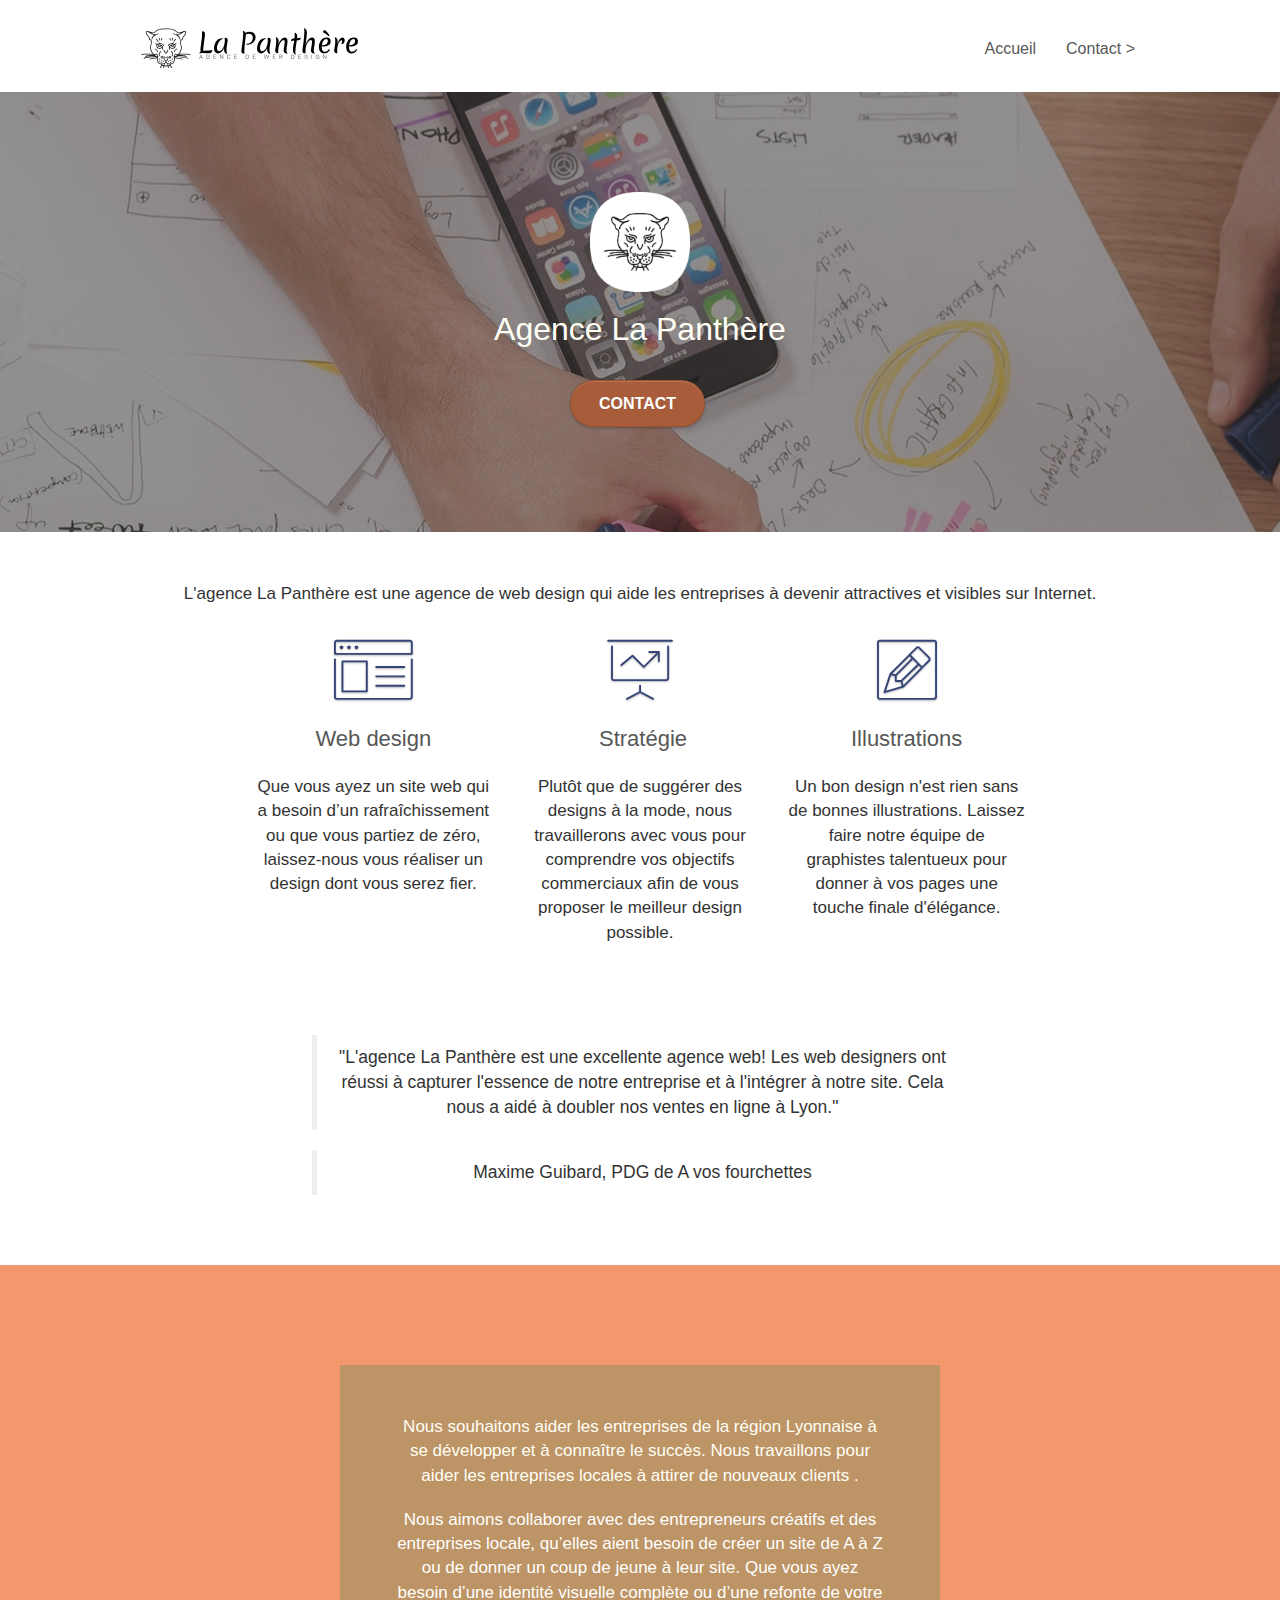
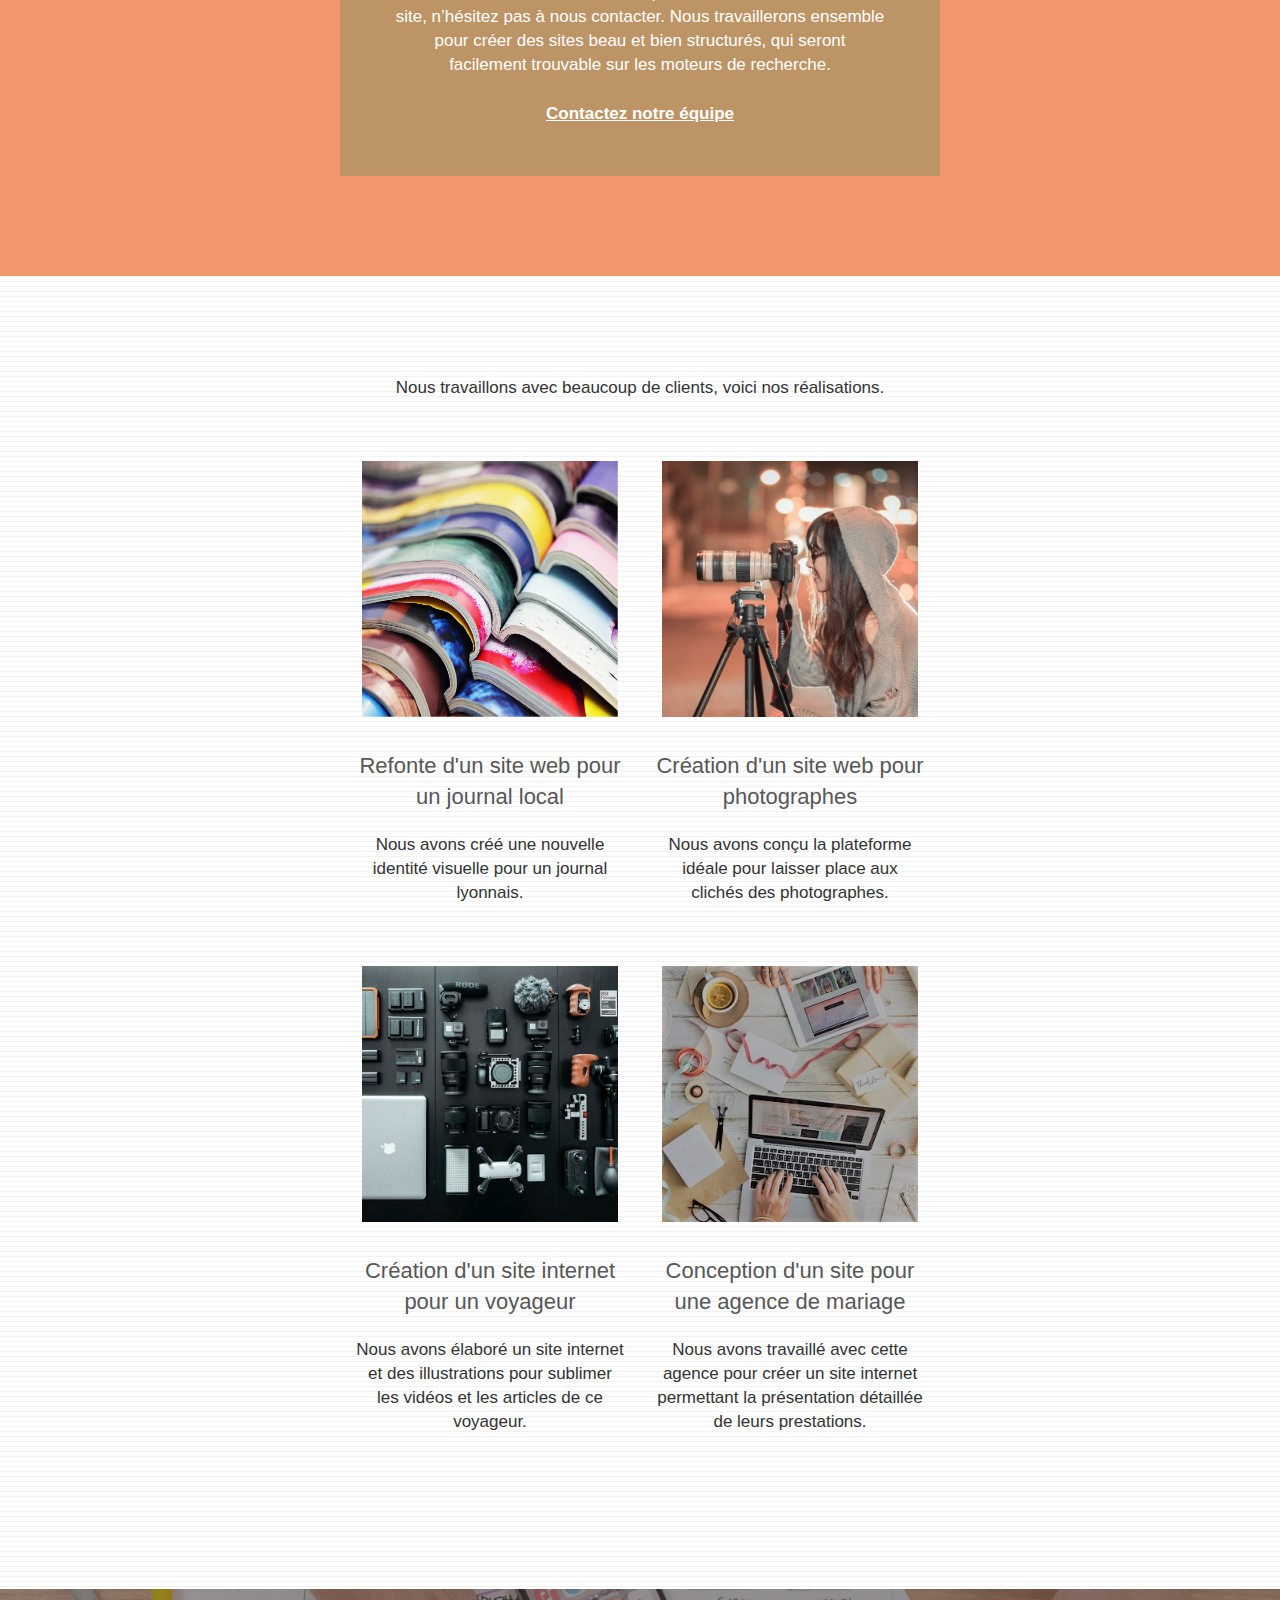
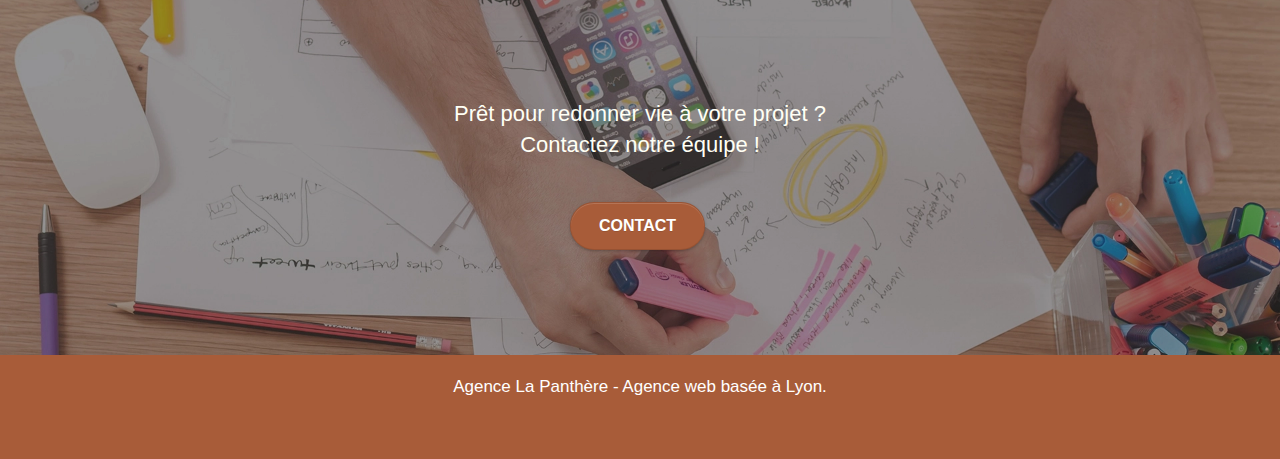
<file: index.html>
<!DOCTYPE html>
<html lang="fr">
  <head>
    <meta charset="utf-8" />
    <meta
      name="description"
      content="Venez visiter le site de La Panthère, la meilleure entreprise de web design de la région Lyonnaise!"
    />
    <meta
      name="viewport"
      content="width=device-width, initial-scale=1.0, viewport-fit=cover"
    />
    <link rel="shortcut icon" type="image/webp" href="favicon.webp" />

    <link
      rel="stylesheet"
      href="https://maxcdn.bootstrapcdn.com/bootstrap/3.3.5/css/bootstrap.min.css"
    />
    <!-- <link rel="stylesheet" type="text/css" href="bootstrap.min.css" /> -->

    <link rel="stylesheet" type="text/css" href="style.min.css" />
    <link rel="stylesheet" type="text/css" href="./css/font-awesome-pure.css" />
    <link rel="stylesheet" type="text/css" href="./css/et-line.min.css" />

	<link rel="preload" href="img/agence-la-panthere.webp" as="image">

    <title>Entreprise de web design La Panthère à Lyon</title>
  </head>
  <body>
    <!-- Principal conteneur -->
<div class="page-container">
    
  <!-- bloc-0 -->
  <div class="bloc bgc-white l-bloc " id="bloc-0">
    <div class="container bloc-sm">
		<nav class="navbar row">
			<div class="navbar-header">
				<a class="navbar-brand" href="index.html"><img src="img/agence-la-panthere-monochrome.svg" alt="La Panthère acceuil" height="40" /></a>
				<button id="nav-toggle" type="button" class="ui-navbar-toggle navbar-toggle" data-toggle="collapse" data-target=".navbar-1">
					<span class="sr-only">Toggle navigation</span><span class="icon-bar"></span><span class="icon-bar"></span><span class="icon-bar"></span>
				</button>
			</div>
			<div class="collapse navbar-collapse navbar-1 special-dropdown-nav">
				<ul class="site-navigation nav navbar-nav">
					<li>
						<a href="index.html">Accueil</a>
					</li>
					<li>
					</li>
					<li>
						<a href="lapanthere_web_design_lyon_contact.html">Contact &gt;</a>
					</li>
				</ul>
			</div>
		</nav>
    </div>
  </div>
 

<!-- bloc-0 END -->

<!-- bloc-1-presentation -->
<div class="bloc bgc-dark-slate-blue bg-banniere d-bloc bg-t-edge bloc-bg-texture texture-paper b-parallax" id="bloc-1-hero">
	<div class="container bloc-lg">
		<div class="row tight-width-whitespace">
			<div class="col-sm-12">
				<img src="img/logo.webp" class="center-block image-resize-mode" width="100" alt="Logo agence web La Panthère" />
				<h1 class="text-center hero-bloc-text tc-white ">
					Agence La Panthère
				</h1>
				<div class="text-center">
					<a href="lapanthere_web_design_lyon_contact.html" class="btn btn-lg btn-clean btn-rd cta-hero btn-atomic-tangerine" id="cta-hero">Contact</a>
				</div>
			</div>
		</div>
	</div>
</div>
<!-- bloc-1-presentation END -->

      <!-- bloc-2-services -->
      <div class="bloc bgc-white l-bloc" id="bloc-2-services">
        <div class="container bloc-md">
          <div class="row">
            <div class="col-sm-12 text-center">
              <p>
                L'agence La Panthère est une agence de web design qui aide les
                entreprises à devenir attractives et visibles sur Internet.
              </p>
            </div>
          </div>
          <div class="row voffset-lg med-width-whitespace">
            <div class="col-sm-4">
              <div class="text-center">
                <span
                  class="et-icon-browser sm-shadow icon-dark-slate-blue icons icon-lg"
                ></span>
              </div>
              <h2 class="mg-md text-center">Web design</h2>
              <p class="text-center">
                Que vous ayez un site web qui a besoin d&rsquo;un
                rafraîchissement ou que vous partiez de zéro, laissez-nous vous
                réaliser un design dont vous serez fier.
              </p>
            </div>
            <div class="col-sm-4">
              <div class="text-center">
                <span
                  class="et-icon-presentation sm-shadow icon-dark-slate-blue icons icon-lg"
                ></span>
              </div>
              <h2 class="mg-md text-center">&nbsp;Stratégie</h2>
              <p class="text-center">
                Plutôt que de suggérer des designs à la mode, nous travaillerons
                avec vous pour comprendre vos objectifs commerciaux afin de vous
                proposer le meilleur design possible.<br />
              </p>
            </div>
            <div class="col-sm-4">
              <div class="text-center">
                <span
                  class="et-icon-edit sm-shadow icon-dark-slate-blue icons icon-lg"
                ></span>
              </div>
              <h2 class="mg-md text-center">Illustrations</h2>
              <p class="text-center">
                Un bon design n'est rien sans de bonnes illustrations. Laissez
                faire notre équipe de graphistes talentueux pour donner à vos
                pages une touche finale d'élégance.
              </p>
            </div>
          </div>
          <div class="row voffset-lg voffset">
            <div class="col-xs-12 col-md-8 col-md-offset-2 text-center">
              <blockquote>
                "L'agence La Panthère est une excellente agence web! Les web
                designers ont réussi à capturer l'essence de notre entreprise et
                à l'intégrer à notre site. Cela nous a aidé à doubler nos ventes
                en ligne à Lyon."
              </blockquote>
              <blockquote>Maxime Guibard, PDG de A vos fourchettes</blockquote>
            </div>
          </div>
        </div>
      </div>
      <!-- bloc-2-services END -->

      <!-- bloc-3-what-i-do -->
<div class="bloc tc-white bgc-atomic-tangerine bg-presentation d-bloc bloc-bg-texture texture-paper b-parallax" id="bloc-3-what-i-do">
	<div class="container bloc-lg">
		<div class="row tight-width-whitespace black-background">
			<div class="col-sm-12">
				<P class="mg-md text-center tc-white">
					Nous souhaitons aider les entreprises de la région Lyonnaise à se développer et à connaître le succès. Nous travaillons pour aider les entreprises locales à attirer de nouveaux clients .<br>
        </P>
				<p class="text-center white">
					Nous aimons collaborer avec des entrepreneurs créatifs et des entreprises locale, qu’elles aient besoin de créer un site de A à Z ou de donner un coup de jeune à leur site. Que vous ayez besoin d’une identité visuelle complète ou d’une refonte de votre site, n’hésitez pas à nous contacter. Nous travaillerons ensemble pour créer des sites beau et bien structurés, qui seront facilement trouvable sur les moteurs de recherche. <br><br><a class="ltc-white bold-link" href="lapanthere_web_design_lyon_contact.html">Contactez notre équipe</a><br>
				</p>
			</div>
		</div>
	</div>
</div>
<!-- bloc-3-what-i-do END -->

<!-- bloc-4-portfolio -->
<div class="bloc bgc-white bg-lines-h2-bg bg-repeat l-bloc" id="bloc-4-portfolio">
	<div class="container bloc-lg">
		<div class="row">
			<div class="col-sm-12 text-center">
				<p>Nous travaillons avec beaucoup de clients, voici nos réalisations.</p>
			</div>
		</div>
		<div class="row tight-width-whitespace portfolio-row">
			<div class="col-sm-6">
				<a href="#" data-lightbox="img/1.webp" data-gallery-id="gallery-1"  data-frame="snapshot-lb"><img src="img/1.webp" loading="lazy" alt="" class="img-responsive portfolio-thumb" /></a>
				<h2 class="mg-md text-center">
					Refonte d'un site web pour un journal local
				</h2>
				<p class="text-center">
					Nous avons créé une nouvelle identité visuelle pour un journal lyonnais.
				</p>
			</div>
			<div class="col-sm-6">
				<a href="#" data-lightbox="img/2.webp" data-gallery-id="gallery-1" data-caption="Création d'un site web pour photographes" data-frame="snapshot-lb"><img src="img/2.webp" loading="lazy" class="img-responsive portfolio-thumb" alt="" /></a>
				<h2 class="mg-md text-center">
					Création d'un site web pour photographes
				</h2>
				<p class="text-center">
					Nous avons conçu la plateforme idéale pour laisser place aux clichés des photographes.
				</p>
			</div>
		</div>
		<div class="row tight-width-whitespace portfolio-row">
			<div class="col-sm-6">
				<a href="#" data-lightbox="img/3.webp" data-gallery-id="gallery-1" data-caption="Création d'un site internet pour un voyageur" data-frame="snapshot-lb"><img src="img/3.webp" loading="lazy" class="img-responsive portfolio-thumb" alt=""/></a>
				<h2 class="mg-md text-center">
					Création d'un site internet pour un voyageur
				</h2>
				<p class="text-center">
					Nous avons élaboré un site internet et des illustrations pour sublimer les vidéos et les articles de ce voyageur.
				</p>
			</div>
			<div class="col-sm-6">
				<a href="#" data-lightbox="img/4.webp" data-gallery-id="gallery-1" data-caption="Conception d'un site pour une agence de mariage" data-frame="snapshot-lb"><img src="img/4.webp" loading="lazy" class="img-responsive portfolio-thumb" alt="" /></a>
				<h2 class="mg-md text-center">
					Conception d'un site pour une agence de mariage
				</h2>
				<p class="text-center">
					Nous avons travaillé avec cette agence pour créer un site internet permettant la présentation détaillée de leurs prestations.
				</p>
			</div>
		</div>
	</div>
</div>
<!-- bloc-4-portfolio END -->

<!-- bloc-5-cta -->
<div class="bloc bgc-dark-slate-blue bg-banniere d-bloc bloc-bg-texture texture-paper" id="bloc-5-cta">
	<div class="container bloc-lg">
		<div class="row">
			<h2 class="mg-md text-center tc-white">
				Prêt pour redonner vie à votre projet ?<br>Contactez notre équipe !
			</h2>
			<div class="col-sm-12 text-center">
				<a href="lapanthere_web_design_lyon_contact.html" class="btn btn-atomic-tangerine btn-clean btn-rd btn-lg cta-hero">Contact</a>
			</div>
		</div>
	</div>
</div>
<!-- bloc-5-cta END -->

<!-- Footer - bloc-8 -->
<div class="bloc bgc-atomic-tangerine d-bloc" id="bloc-8">
	<div class="container bloc-sm">
		<div class="row">
			<div class="col-sm-12">
				<p class="text-center white">
					Agence La Panthère - Agence web basée à Lyon.<br>
				</p>
				<div class="row row-no-gutters social">
					<div class="col-sm-3">
						<div class="text-center">
							<a class="social" href="index.html"><span class="fa fa-twitter icon-md"></span>
								<span class="visuallyhidden">Twitter</span></a>
						</div>
					</div>
					<div class="col-sm-3">
						<div class="text-center">
							<a class="social" href="index.html"><span class="fa fa-facebook icon-md"></span>
								<span class="visuallyhidden">Facebook</span></a>
						</div>
					</div>
					<div class="col-sm-3">
						<div class="text-center">
							<a class="social" href="index.html"><span class="fa fa-dribbble icon-md"></span>
								<span class="visuallyhidden">Dribble</span></a>
						</div>
					</div>
					<div class="col-sm-3">
						<div class="text-center">
							<a class="social" href="index.html"><span class="fa fa-instagram icon-md"></span>
								<span class="visuallyhidden">Instagram</span></a>
						</div>
					</div>
			</div>
		</div>
	</div>
</div>
</div>
<!-- Footer - bloc-8 END -->

</div>
<!-- Principal conteneur END -->
<script src="https://code.jquery.com/jquery-2.1.0.min.js" integrity="sha256-8oQ1OnzE2X9v4gpRVRMb1DWHoPHJilbur1LP9ykQ9H0=" crossorigin="anonymous"></script>
   <!-- <script src="./js/jquery-2.1.0.min.js" ></script> -->
   <!-- <script src="./js/bootstrap.min.js" ></script> -->

    <script
      src="https://maxcdn.bootstrapcdn.com/bootstrap/3.3.5/js/bootstrap.min.js" 
    ></script>
    <script src="./js/blocs.min.js"></script>
    <script src="./js/jquery.touchSwipe.min.js" defer></script>
    <script src="./js/gmaps.min.js" defer></script>
  </body>
</html>
</file>
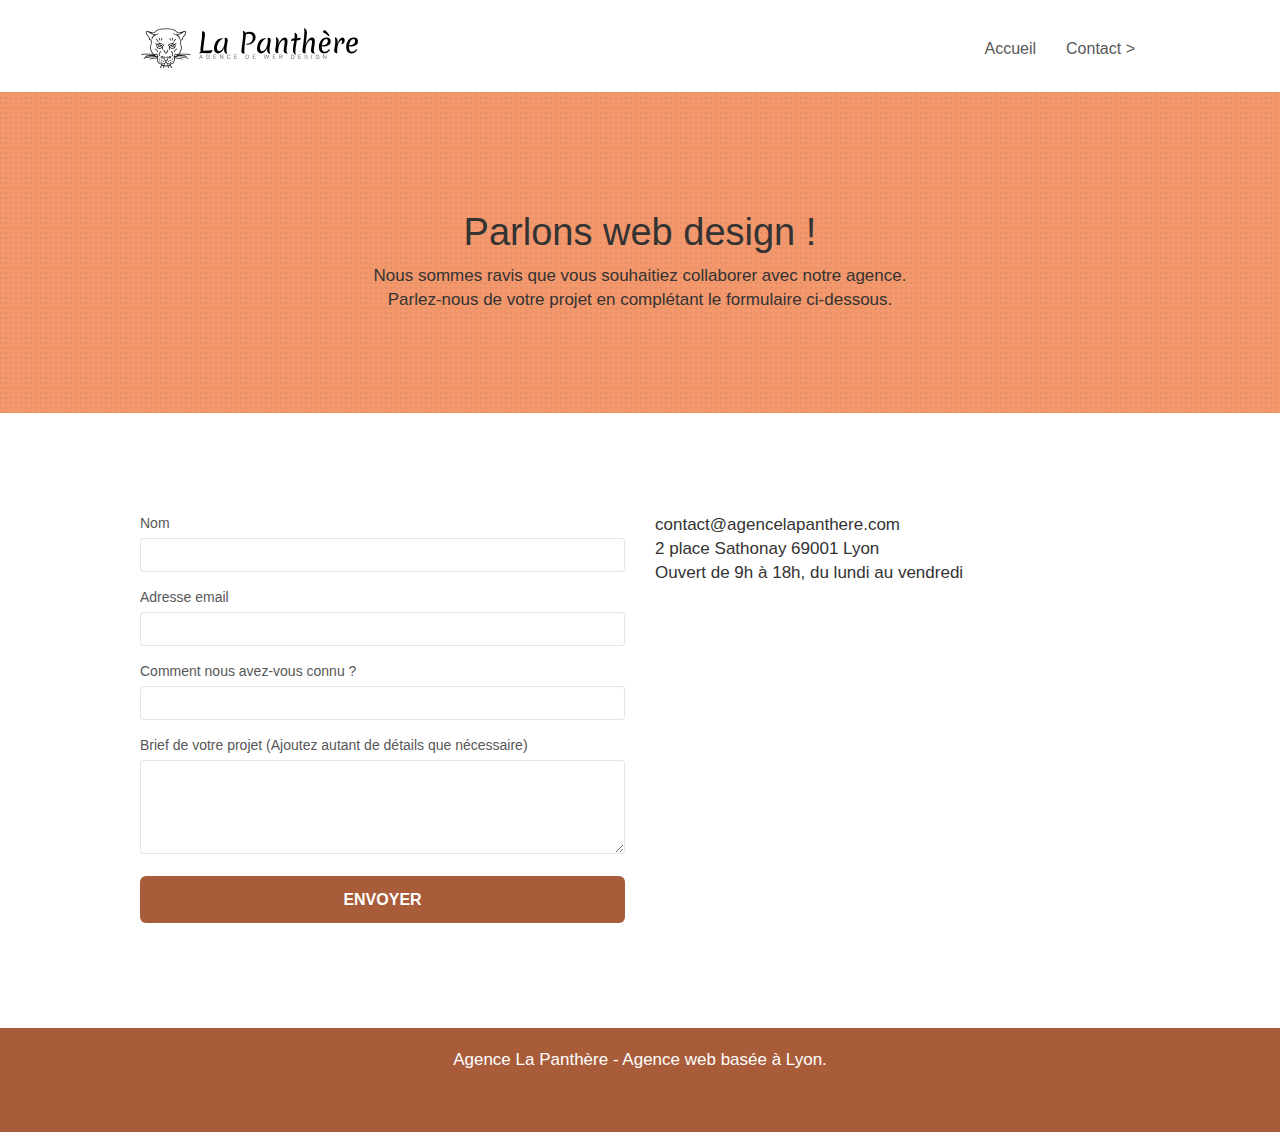
<file: lapanthere_web_design_lyon_contact.html>
<!doctype html>
<html lang="fr">
<head>
    <meta charset="utf-8">
    <!-- <meta name="keywords" content=""> -->
    <meta name="description" content="Prêt pour redonner vie à votre projet? Contactez notre équipe!">
    <meta name="viewport" content="width=device-width, initial-scale=1.0, viewport-fit=cover">

    <link rel="shortcut icon" type="image/webp" href="favicon.webp">
    
	<link rel="stylesheet" type="text/css" href="./css/bootstrap.min.css">
	<link rel="stylesheet" type="text/css" href="style.min.css">
	<link rel="stylesheet" type="text/css" href="./css/font-awesome-pure.css">
	<link rel="stylesheet" type="text/css" href="./css/et-line.min.css">
	
	<link rel="preload" href="img/agence-la-panthere-monochrome.svg" as="image">
	<link rel="preload" href="img/dots-bg.png" as="image">
	


	
    <title>Entreprise de web design La Panthère à Lyon</title>

    
<!-- Analytics -->
 
<!-- Analytics END -->
    
</head>
<body>
<!-- Principal conteneur -->
<div class="page-container">
    
<!-- bloc-0 -->
<div class="bloc bgc-white l-bloc " id="bloc-0">
	<div class="container bloc-sm">
		<nav class="navbar row">
			<div class="navbar-header">
				<a class="navbar-brand" href="index.html"><img src="img/agence-la-panthere-monochrome.svg" alt="La Panthère Acceuil" height="40" /></a>
				<button id="nav-toggle" type="button" class="ui-navbar-toggle navbar-toggle" data-toggle="collapse" data-target=".navbar-1">
					<span class="sr-only">Toggle navigation</span><span class="icon-bar"></span><span class="icon-bar"></span><span class="icon-bar"></span>
				</button>
			</div>
			<div class="collapse navbar-collapse navbar-1 special-dropdown-nav">
				<ul class="site-navigation nav navbar-nav">
					<li>
						<a href="index.html">Accueil</a>
					</li>
					<li>
					</li>
					<li>
						<a href="lapanthere_web_design_lyon_contact.html">Contact &gt;</a>
					</li>
				</ul>
			</div>
		</nav>
	</div>
</div>
<!-- bloc-0 END -->

<!-- bloc-6 -->
<div class="bloc bg-dots-bg bg-repeat bgc-atomic-tangerine d-bloc bloc-bg-texture texture-paper" id="bloc-6">
	<div class="container bloc-lg">
		<div class="row">
			<div class="col-sm-12">
				<h1 class="text-center hero-bloc-text ">
					Parlons web design !
				</h1>
				<p class="text-center mg-lg tight-width-whitespace">
					Nous sommes ravis que vous souhaitiez collaborer avec notre agence.<br>
					Parlez-nous de votre projet en complétant le formulaire ci-dessous.
				</p>
			</div>
		</div>
	</div>
</div>
<!-- bloc-6 END -->

<!-- bloc-7 -->
<div class="bloc bgc-white l-bloc" id="bloc-7">
	<div class="container bloc-lg">
		<div class="row">
			<div class="col-sm-6">
				<form id="form_1" novalidate data-success-msg="Your message has been sent." data-fail-msg="Sorry it seems that our mail server is not responding, Sorry for the inconvenience!">
					<div class="form-group">
						<label for="name">
							Nom
						</label>
						<input type="text" id="name" class="form-control" required />
					</div>
					<div class="form-group">
						<label for="email">
							Adresse email
						</label>
						<input id="email" class="form-control" type="email" required />
					</div>
					<div class="form-group">
						<label for="input_504">
							Comment nous avez-vous connu ?
						</label>
						<input class="form-control" type="email" required id="input_504" />
					</div>
					<div class="form-group">
						<label for="message">
							Brief de votre projet (Ajoutez autant de détails que nécessaire)<br>
						</label><textarea id="message" class="form-control" rows="4" cols="50" required></textarea>
					</div> 
					<button class="bloc-button btn btn-lg btn-block cta-hero btn-atomic-tangerine" type="submit">
						Envoyer
					</button>
				</form>
			</div>
			<div class="col-sm-6">
				<p>
					contact@agencelapanthere.com<br>2 place Sathonay 69001 Lyon<br>Ouvert de 9h à 18h, du lundi au vendredi<br>
				</p>
			</div>
		</div>
	</div>
</div>
<!-- bloc-7 END -->

<!-- ScrollToTop Button -->
<a class="bloc-button btn btn-d scrollToTop" onclick="scrollToTarget('1')"><span class="fa fa-chevron-up"></span></a>
<!-- ScrollToTop Button END-->


<!-- Footer - bloc-8 -->
<div class="bloc bgc-atomic-tangerine d-bloc" id="bloc-8">
	<div class="container bloc-sm">
		<div class="row">
			<div class="col-sm-12">
				<p class="text-center white">
					Agence La Panthère - Agence web basée à Lyon.<br>
				</p>
				<div class="row row-no-gutters social">
					<div class="col-sm-3">
						<div class="text-center">
							<a class="social" href="index.html"><span class="fa fa-twitter icon-md"></span>
								<span class="visuallyhidden">Twitter</span></a>
						</div>
					</div>
					<div class="col-sm-3">
						<div class="text-center">
							<a class="social" href="index.html"><span class="fa fa-facebook icon-md"></span>
								<span class="visuallyhidden">Facebook</span></a>
						</div>
					</div>
					<div class="col-sm-3">
						<div class="text-center">
							<a class="social" href="index.html"><span class="fa fa-dribbble icon-md"></span>
								<span class="visuallyhidden">Dribble</span></a>
						</div>
					</div>
					<div class="col-sm-3">
						<div class="text-center">
							<a class="social" href="index.html"><span class="fa fa-instagram icon-md"></span>
								<span class="visuallyhidden">Instagram</span></a>
						</div>
					</div>
				</div>
			</div>
		</div>
	</div>
</div>
<!-- Footer - bloc-8 END -->

</div>
<!-- Principal conteneur END -->
<script src="https://code.jquery.com/jquery-2.1.0.min.js" integrity="sha256-8oQ1OnzE2X9v4gpRVRMb1DWHoPHJilbur1LP9ykQ9H0=" crossorigin="anonymous"></script>
<script
  src="https://maxcdn.bootstrapcdn.com/bootstrap/3.3.5/js/bootstrap.min.js" defer></script>
<script src="./js/blocs.min.js" ></script>
<script src="./js/jqBootstrapValidation.min.js" defer></script>
<script src="./js/formHandler.js" ></script>


</body>
</html>
</file>
<file: style.min.css>
body{margin:0;padding:0;background:#fff;overflow-x:hidden;-webkit-font-smoothing:antialiased;-moz-osx-font-smoothing:grayscale}a,button{transition:all .3s ease-in-out;outline:0!important}a:hover{text-decoration:none;cursor:pointer}#page-loading-blocs-notifaction{position:fixed;top:0;bottom:0;width:100%;z-index:100000;background:#fff url(img/pageload-spinner.gif) no-repeat center center}.img-responsive .portfolio-thumb{width:95%;height:auto}.bloc{width:100%;clear:both;background:50% 50% no-repeat;padding:0 50px;-webkit-background-size:cover;-moz-background-size:cover;-o-background-size:cover;background-size:cover;position:relative}.bloc .container{padding-left:0;padding-right:0}.bloc-lg{padding:100px 50px}.bloc-md{padding:50px}.bloc-sm{padding:20px 50px}.bg-b-edge,.bg-bl-edge,.bg-br-edge,.bg-center,.bg-l-edge,.bg-r-edge,.bg-repeat,.bg-t-edge,.bg-tl-edge,.bg-tr-edge{-webkit-background-size:auto!important;-moz-background-size:auto!important;-o-background-size:auto!important;background-size:auto!important}.bg-repeat{background:repeat}.bg-t-edge{background:top no-repeat}.b-parallax{background-attachment:fixed}.d-bloc{color:rgba(255,255,255,.7)}.d-bloc button:hover{color:rgba(255,255,255,.9)}.d-bloc .icon-round,.d-bloc .icon-rounded,.d-bloc .icon-semi-rounded-a,.d-bloc .icon-semi-rounded-b,.d-bloc .icon-square{border-color:rgba(255,255,255,.9)}.d-bloc .divider-h span{border-color:rgba(255,255,255,.2)}.d-bloc .a-btn,.d-bloc .navbar a,.d-bloc .navbar-brand,.d-bloc a .icon-lg,.d-bloc a .icon-md,.d-bloc a .icon-sm,.d-bloc a .icon-xl,.d-bloc h1 a,.d-bloc h2 a,.d-bloc h3 a,.d-bloc h4 a,.d-bloc h5 a,.d-bloc h6 a,.d-bloc p a{color:rgba(255,255,255,.6)}.d-bloc .a-btn:hover,.d-bloc .navbar a:hover,.d-bloc .navbar-brand:hover,.d-bloc a:hover .icon-lg,.d-bloc a:hover .icon-md,.d-bloc a:hover .icon-sm,.d-bloc a:hover .icon-xl,.d-bloc h1 a:hover,.d-bloc h2 a:hover,.d-bloc h3 a:hover,.d-bloc h4 a:hover,.d-bloc h5 a:hover,.d-bloc h6 a:hover,.d-bloc p a:hover{color:rgba(255,255,255,1)}.d-bloc .navbar-toggle .icon-bar{background:rgba(255,255,255,1)}.d-bloc .btn-wire,.d-bloc .btn-wire:hover{color:rgba(255,255,255,1);border-color:rgba(255,255,255,1)}.d-bloc .panel{color:rgba(0,0,0,.5)}.d-bloc .panel button:hover{color:rgba(0,0,0,.7)}.d-bloc .panel icon{border-color:rgba(0,0,0,.7)}.d-bloc .panel .divider-h span{border-color:rgba(0,0,0,.1)}.d-bloc .panel .a-btn{color:rgba(0,0,0,.6)}.d-bloc .panel .a-btn:hover{color:rgba(0,0,0,1)}.d-bloc .panel .btn-wire,.d-bloc .panel .btn-wire:hover{color:rgba(0,0,0,.7);border-color:rgba(0,0,0,.3)}.d-bloc .panel{color:rgba(0,0,0,.5)}.d-bloc .panel button:hover,.l-bloc button:hover{color:rgba(0,0,0,.7)}.l-bloc .icon-round,.l-bloc .icon-rounded,.l-bloc .icon-semi-rounded-a,.l-bloc .icon-semi-rounded-b,.l-bloc .icon-square{border-color:rgba(0,0,0,.7)}.d-bloc .panel .divider-h span,.l-bloc .divider-h span{border-color:rgba(0,0,0,.1)}.d-bloc .panel .a-btn,.l-bloc .a-btn,.l-bloc .navbar a,.l-bloc .navbar-brand,.l-bloc a .icon-lg,.l-bloc a .icon-md,.l-bloc a .icon-sm,.l-bloc a .icon-xl,.l-bloc h1 a,.l-bloc h2 a,.l-bloc h3 a,.l-bloc h4 a,.l-bloc h5 a,.l-bloc h6 a,.l-bloc p a{color:rgba(0,0,0,.6)}.d-bloc .panel .a-btn:hover,.l-bloc .a-btn:hover,.l-bloc .navbar a:hover,.l-bloc .navbar-brand:hover,.l-bloc a:hover .icon-lg,.l-bloc a:hover .icon-md,.l-bloc a:hover .icon-sm,.l-bloc a:hover .icon-xl,.l-bloc h1 a:hover,.l-bloc h2 a:hover,.l-bloc h3 a:hover,.l-bloc h4 a:hover,.l-bloc h5 a:hover,.l-bloc h6 a:hover,.l-bloc p a:hover{color:rgba(0,0,0,1)}.l-bloc .navbar-toggle .icon-bar{color:rgba(0,0,0,.6)}.d-bloc .panel .btn-wire,.d-bloc .panel .btn-wire:hover,.l-bloc .btn-wire,.l-bloc .btn-wire:hover{color:rgba(0,0,0,.7);border-color:rgba(0,0,0,.3)}.voffset{margin-top:30px}.voffset-lg{margin-top:80px}.row-no-gutters{margin-right:0;margin-left:0}.row.row-no-gutters>[class*=" col-"],.row.row-no-gutters>[class^=col-]{padding-right:0;padding-left:0}#bloc-1-hero h1{font-size:32px}.navbar{margin-bottom:0;z-index:1}.navbar-brand{height:auto;padding:3px 15px;font-size:25px;font-weight:400;font-weight:600;line-height:44px}.navbar-brand img{max-height:200px;margin:0 5px 0 0;display:inline}.navbar-brand img[src$=svg]{min-width:100px}.nav-center .navbar-brand img{margin:0}.navbar .nav{padding-top:2px;margin-right:-16px;float:right;z-index:1}.nav>li{float:left;margin-top:4px;font-size:16px}.navbar-nav .open .dropdown-menu>li>a{text-align:inherit}.nav>li a:focus,.nav>li a:hover{background:0 0}.navbar-toggle{margin:10px 10px 0 0;border:0}.navbar-toggle:hover{background:0 0!important}.navbar-toggle .icon-bar{background-color:rgba(0,0,0,.5);width:26px}.nav-invert .navbar .nav{float:left}.nav-invert .navbar-brand,.nav-invert .navbar-header{float:right;position:relative;z-index:2}@media (min-width:768px){.site-navigation{position:absolute;top:50%;right:20px;transform:translate(0,-50%);-webkit-transform:translateY(-50%)}.nav>li .dropdown-menu a,.nav>li .dropdown-menu a:hover{color:#484848}.nav-invert .site-navigation{left:0;right:0}.nav-center{text-align:center}.nav-center .navbar-header{width:100%}.nav-center .nav>li,.nav-center .navbar-brand,.nav-center .navbar-header{float:none;display:inline-block}.nav-center .site-navigation{position:relative;width:100%;right:0;margin-right:0;margin-top:20px}.nav-center.mini-nav .navbar-toggle{float:none;margin:10px auto 0}}.nav>li>.dropdown a{background:0 0!important;display:block;padding:14px 15px}nav .caret{margin:0 5px}.dropdown-menu .dropdown-menu{top:-8px;left:100%}.dropdown-menu .dropmenu-flow-right{top:100%;left:0;margin-left:-1px;border-top-left-radius:0;border-top-right-radius:0}.dropdown-menu .dropdown span{border:4px solid #000;border-top-color:transparent;border-right-color:transparent;border-bottom-color:transparent;margin:6px -5px 0 0!important;float:right}.mg-md{margin-top:10px;margin-bottom:20px}.mg-lg{margin-top:10px;margin-bottom:40px}.btn{margin:0 5px 5px 0}.btn.pull-right{margin:0 0 5px 5px}.btn-d,.btn-d:focus,.btn-d:hover{color:#fff;background:rgba(0,0,0,.3)}button{outline:0!important}.btn-rd{border-radius:40px}.btn-clean{border:1px solid rgba(0,0,0,.08);border-bottom-color:rgba(0,0,0,.1);text-shadow:0 1px 0 rgba(0,0,1,.1);box-shadow:0 1px 3px rgba(0,0,1,.25),inset 0 1px 0 0 rgba(255,255,255,.15)}.icon-md{font-size:30px!important}.icon-lg{font-size:60px!important}.sm-shadow{text-shadow:0 1px 2px rgba(0,0,0,.3)}.panel-sq,.panel-sq .panel-footer,.panel-sq .panel-heading{border-radius:0}.panel-rd{border-radius:30px}.panel-rd .panel-heading{border-radius:29px 29px 0 0}.panel-rd .panel-footer{border-radius:0 0 29px 29px}.form-control{border-color:rgba(0,0,0,.1);box-shadow:none}.scrollToTop{width:40px;height:40px;position:fixed;bottom:20px;right:20px;opacity:0;z-index:500;transition:all .3s ease-in-out}.scrollToTop span{margin-top:6px}.showScrollTop{font-size:14px;opacity:1}a[data-lightbox]{position:relative;display:flex;justify-content:center;text-align:center}a[data-lightbox]:hover::before{content:"+";font-family:HelveticaNeue-Light,"Helvetica Neue Light","Helvetica Neue",Helvetica,Arial;font-size:32px;width:50px;height:50px;margin-left:-25px;border-radius:50%;background:rgba(0,0,0,.6);color:#fff;font-weight:100;z-index:1;position:absolute;top:50%;transform:translateY(-50%);-webkit-transform:translateY(-50%)}a[data-lightbox]:hover img{opacity:.6;-webkit-animation-fill-mode:none;animation-fill-mode:none}#lightbox-modal{display:flex;align-items:center}#lightbox-modal .modal-dialog{width:90%;max-width:900px;margin:0 auto 0}#lightbox-modal .modal-dialog img{max-height:90vh;margin:0 auto}.lightbox-caption{padding:20px;color:#fff;background:rgba(0,0,0,.5);position:absolute;left:15px;right:15px;bottom:5px}.close-lightbox{color:#fff;font-size:30px;position:absolute;top:20px;right:20px;z-index:20;background:rgba(0,0,0,.5);border:none;line-height:30px;padding:0 9px 5px;opacity:.3}.close-lightbox:hover,.next-lightbox:hover,.prev-lightbox:hover{opacity:1;color:#fff}.next-lightbox,.prev-lightbox{font-size:20px;color:rgba(255,255,255,.9);background:rgba(0,0,0,.5);transition:all .2s ease-in-out;position:absolute;top:45%;z-index:1;opacity:.4}.next-lightbox{padding:6px 8px 1px 13px;right:25px}.prev-lightbox{padding:6px 13px 1px 10px;left:25px}.snapshot-lb .modal-body{padding-bottom:45px}.snapshot-lb .lightbox-caption{padding:0;color:rgba(0,0,0,.5);background:0 0}.btn,a,h1,h2,h3,h4,h5,h6,label,p{font-family:helvetica;font-weight:400;color:#575757!important}.text-center mg-lg tight-width-whitespace{color:#fffff5}.container{max-width:1000px}.hero-bloc-text{font-size:38px}.hero-bloc-text-sub{font-size:36px}.statement-bloc-text{line-height:26px;font-style:italic;font-size:20px;text-align:center;font-weight:lighter;max-width:520px;margin:auto auto auto auto}p{font-size:17px}.tight-width-whitespace{max-width:600px;margin:auto auto auto auto}.h1{font-size:20px;font-family:"Open Sans"}.cta-hero{margin-top:22px;color:#fff!important;text-transform:uppercase;padding:12px 28px 12px 28px;font-size:16px;font-weight:700}.social{max-width:400px;margin:auto auto auto auto}h2{font-size:22px;line-height:1.4em}h3{font-size:15px;text-transform:uppercase;font-weight:700;color:#333!important}.med-width-whitespace{max-width:800px;margin:auto auto auto auto;box-shadow:0 0 0 #000}h1,p{color:#333!important}h4{color:#333!important}.icons{margin-bottom:14px;margin-top:24px}.white{color:#fff!important}.portfolio-thumb{width:95%;margin-bottom:24px}.portfolio-row{margin-bottom:44px;margin-top:50px}.avatar{box-shadow:0 4px 9px rgba(0,0,0,.3)}.black-background{background-color:rgba(165,147,99,.7);padding:40px 40px 40px 40px}.bold-link{font-weight:900;text-decoration:underline!important}.bgc-white{background-color:#fff}.bgc-dark-slate-blue{background-color:#364577}.bgc-atomic-tangerine{background-color:#f3976c}.tc-white{color:#fffff5!important}.btn-atomic-tangerine{background:#a85c39;color:#fff!important}#bloc-8{background-color:#a85c39}.btn-atomic-tangerine:hover{background:#af6249!important;color:#fff!important}.ltc-white{color:#fff!important}.ltc-white:hover{color:#ccc!important}.ltc-atomic-tangerine{color:#a6674c!important}.ltc-atomic-tangerine:hover{color:#af6249!important}.icon-dark-slate-blue{color:#364577!important;border-color:#364577!important}.bg-dots-bg{background-image:url(img/dots-bg.png)}.bg-lines-h2-bg{background-image:url(img/lines-h2-bg.png)}.bg-banniere{background-image:url(img/agence-la-panthere.webp)}.bg-presentation{background-image:url(img/image-de-presentation.webp)}@media (max-width:1024px){.bloc{padding-left:20px;padding-right:20px}.bloc-tile-2.full-width-bloc .container,.bloc-tile-3.full-width-bloc .container,.bloc-tile-4.full-width-bloc .container,.bloc.full-width-bloc{padding-left:0;padding-right:0}}@media (max-width:992px) and (min-width:768px){.navbar .nav{max-width:80%}.nav-center.navbar .nav{max-width:100%}}@media only screen and (min-width:768px) and (max-width:1024px) and (orientation:landscape){.b-parallax{background-attachment:scroll}}@media only screen and (min-width:1024px) and (max-width:1366px) and (-webkit-min-device-pixel-ratio:1.5){.b-parallax{background-attachment:scroll}}@media (max-width:991px){.container{width:100%}.b-parallax{background-attachment:scroll}#hero-bloc,.page-container{overflow-x:hidden;position:relative}.bloc{padding:0 3% 0 3%;}.bloc-group,.bloc-group .bloc{display:block;width:100%}.bloc-fill-screen .fill-bloc-bottom-edge,.bloc-fill-screen .fill-bloc-top-edge{padding:0 20px;}}@media (max-width:767px){.page-container{overflow-x:hidden;position:relative}#disqus_thread,h1,h2,h3,h4,h5,h6,p{padding-left:10px!important;padding-right:10px!important}.b-parallax{background-attachment:scroll}.navbar .nav{padding-top:0;border-top:1px solid rgba(0,0,0,.2);float:none!important}.navbar.row{margin-left:0;margin-right:0}.site-navigation{position:inherit;transform:none;-webkit-transform:none;-ms-transform:none}.nav>li{margin-top:0;border-bottom:1px solid rgba(0,0,0,.1);background:rgba(0,0,0,.05);text-align:left;padding-left:15px;width:100%}.nav>li:hover{background:rgba(0,0,0,.08)}.dropdown .dropdown a .caret{float:none;margin:5px 0 0 10px!important;border:4px solid #000;border-bottom-color:transparent;border-right-color:transparent;border-left-color:transparent}#hero-bloc .navbar .nav{background:rgba(0,0,0,.8)}#hero-bloc .navbar .nav a{color:rgba(255,255,255,.6)}.hero{padding:50px 0}.hero-nav{left:-1px;right:-1px}.navbar-collapse{padding:0;overflow-x:hidden;-webkit-box-shadow:none;box-shadow:none}.navbar-brand img{max-height:40px;width:auto}.nav-invert .navbar-header{float:none;width:100%}.nav-invert .navbar-toggle{float:left;margin-left:10px}.bloc{padding-left:0;padding-right:0}.bloc-lg,.bloc-xl,.bloc-xxl{padding:40px 0}.bloc-md,.bloc-sm{padding-left:0;padding-right:0}.bloc-fill-screen .fill-bloc-bottom-edge,.bloc-fill-screen .fill-bloc-top-edge,.bloc-tile-2 .container,.bloc-tile-3 .container,.bloc-tile-4 .container{padding-left:0;padding-right:0}.a-block{padding:0 10px}.btn-dwn{display:none}.voffset{margin-top:5px}.voffset-md{margin-top:20px}.voffset-lg{margin-top:30px}form{padding:5px}.close-lightbox{display:inline-block}.blocsapp-device-iphone5{background-size:216px 425px;padding-top:60px;width:216px;height:425px}.blocsapp-device-iphone5 img{width:180px;height:320px}}@media (max-width:400px){.bloc{padding-left:0;padding-right:0}}@media (max-width:767px){.bloc-mob-center-text{text-align:center}}.visuallyhidden{display:none}
</file>
